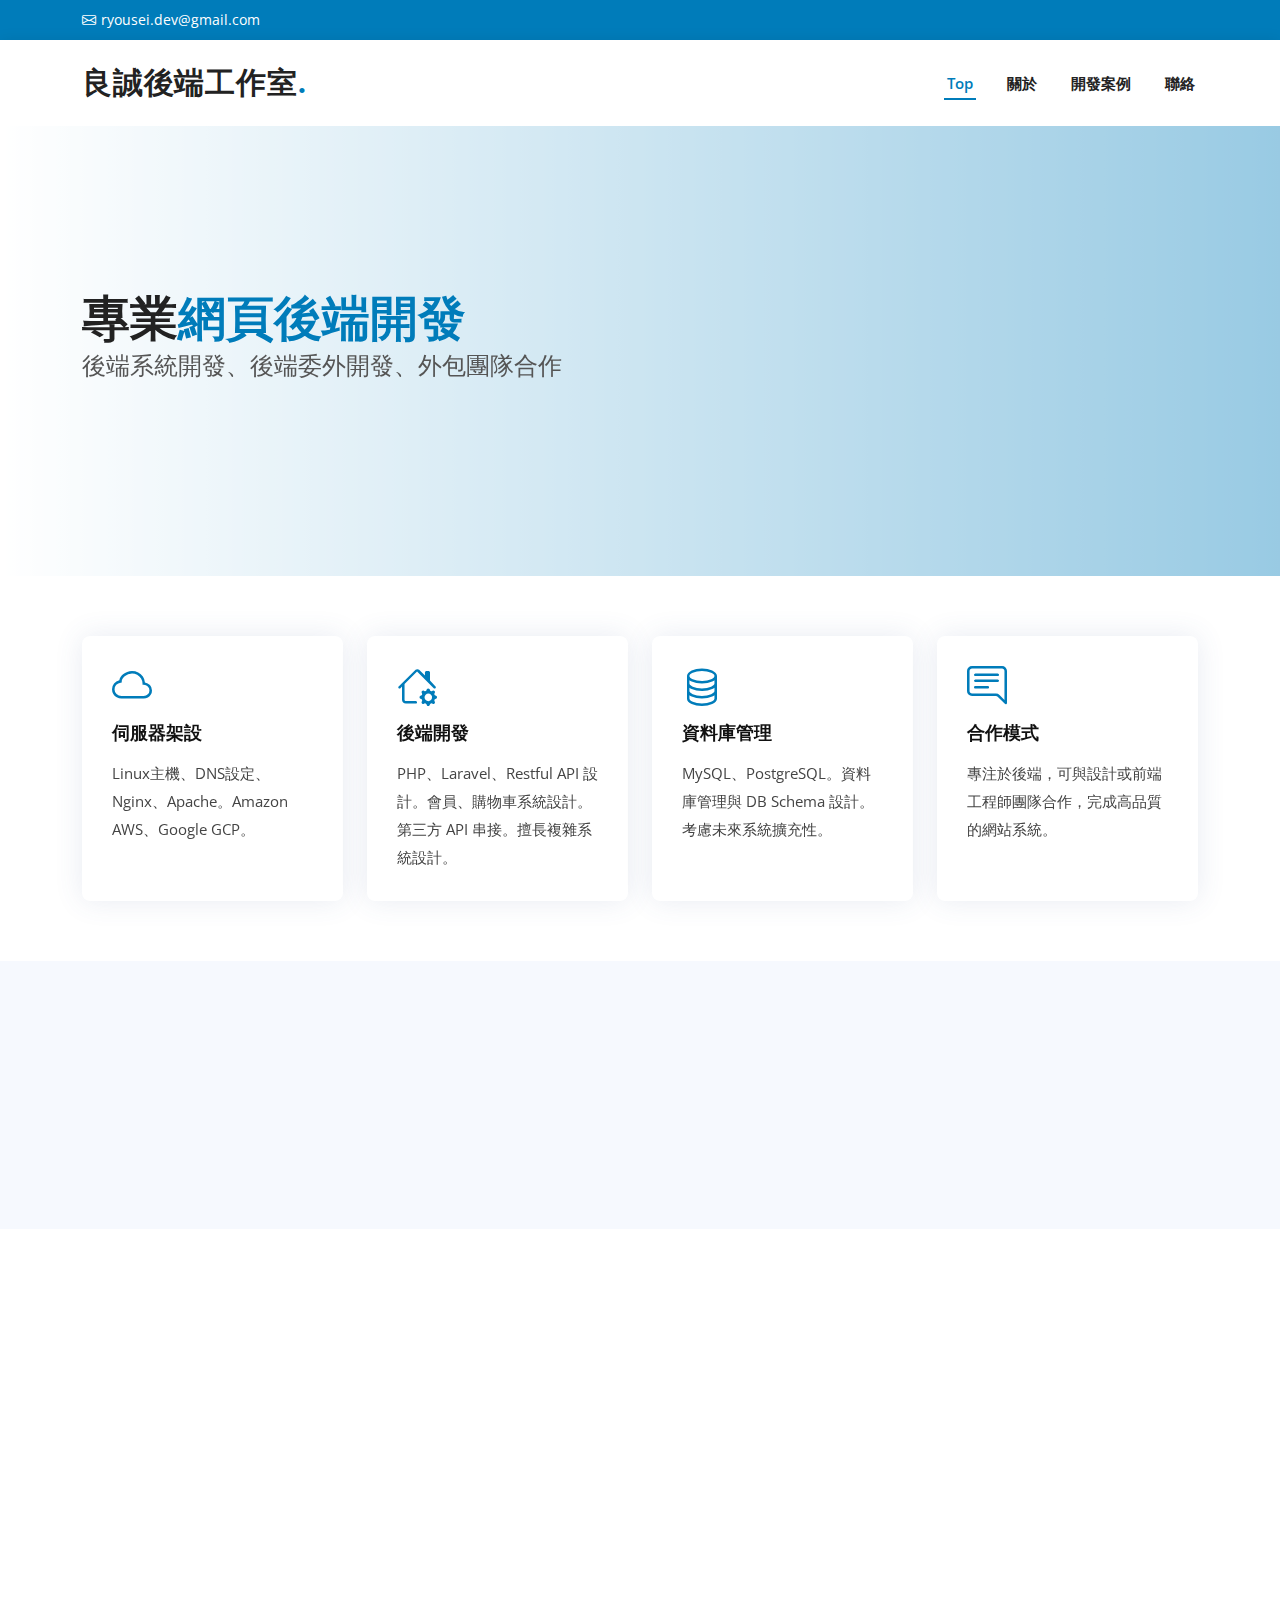
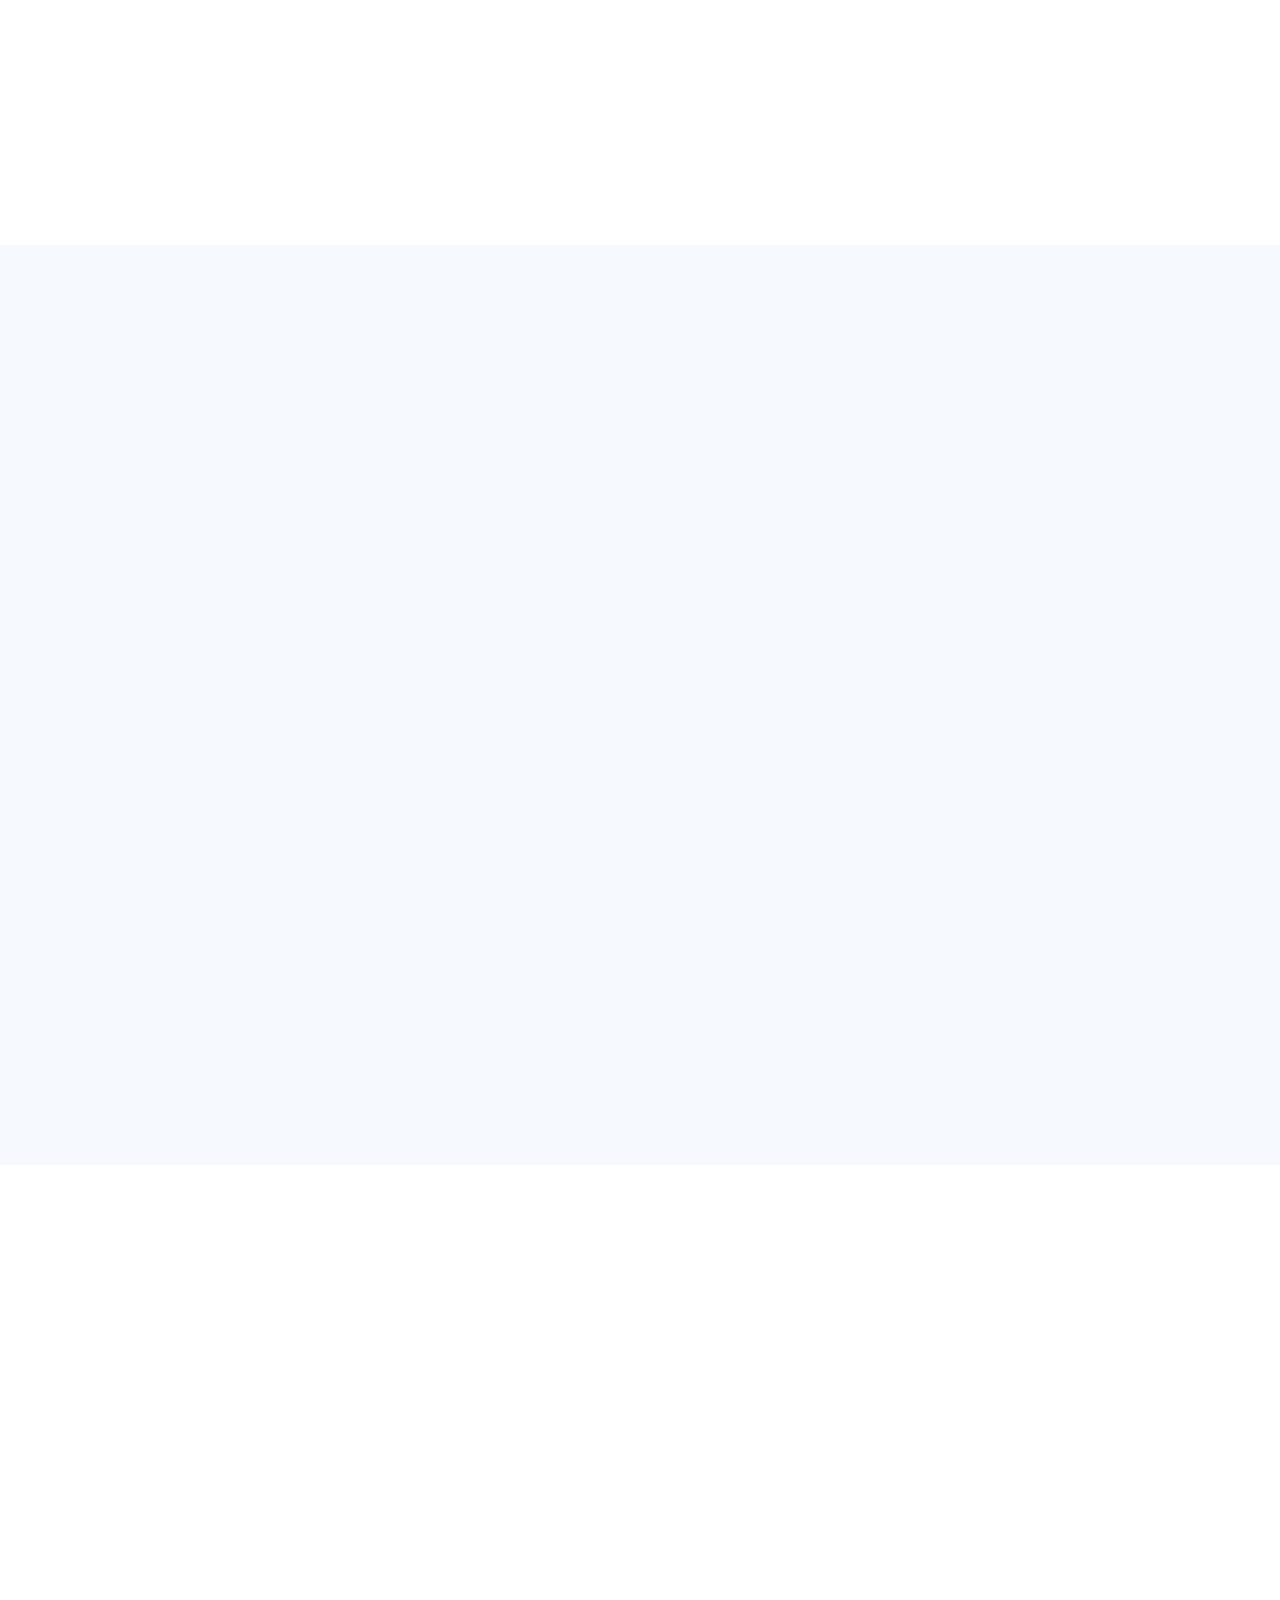
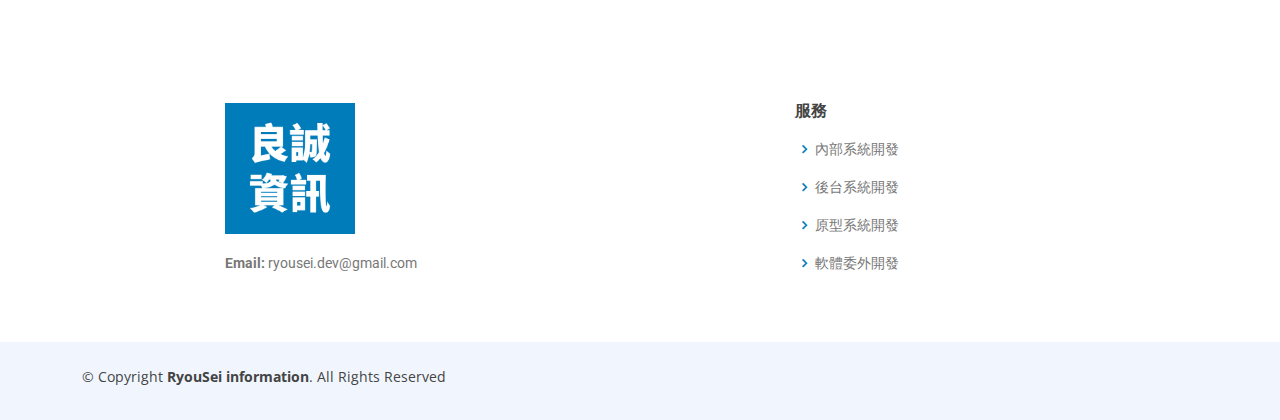
<file: index.html>
<!DOCTYPE html>
<html lang="en">

<head>
  <meta charset="utf-8">
  <meta content="width=device-width, initial-scale=1.0" name="viewport">
  <meta name="google-site-verification" content="X2OGqEoSq5njl19dX5wkRE7c6Ak-s9sNlv5cMPPm3ik" />

  <title>良誠後端工作室 - 後端系統開發、後端委外開發</title>
  <meta content="良誠後端工作室，專注於後端開發，後端委外開發。" name="description">
  <meta content="" name="keywords">

  <!-- Google tag (gtag.js) -->
  <script async src="https://www.googletagmanager.com/gtag/js?id=G-S58ENDCQFX"></script>
  <script>
    window.dataLayer = window.dataLayer || [];
    function gtag(){dataLayer.push(arguments);}
    gtag('js', new Date());

    gtag('config', 'G-S58ENDCQFX');
  </script>

  <!-- Favicons -->
  <link rel="icon" href="./public/favicon.ico">

  <!-- Google Fonts -->
  <link href="https://fonts.googleapis.com/css?family=Open+Sans:300,300i,400,400i,600,600i,700,700i|Roboto:300,300i,400,400i,500,500i,600,600i,700,700i|Poppins:300,300i,400,400i,500,500i,600,600i,700,700i" rel="stylesheet">

  <!-- Vendor CSS Files -->
  <link href="assets/vendor/aos/aos.css" rel="stylesheet">
  <link href="assets/vendor/bootstrap/css/bootstrap.min.css" rel="stylesheet">
  <link href="assets/vendor/bootstrap-icons/bootstrap-icons.css" rel="stylesheet">
  <link href="assets/vendor/boxicons/css/boxicons.min.css" rel="stylesheet">
  <link href="assets/vendor/glightbox/css/glightbox.min.css" rel="stylesheet">
  <link href="assets/vendor/swiper/swiper-bundle.min.css" rel="stylesheet">

  <!-- Template Main CSS File -->
  <link href="assets/css/style.css" rel="stylesheet">
</head>

<body>

  <!-- ======= Top Bar ======= -->
  <section id="topbar" class="d-flex align-items-center">
    <div class="container d-flex justify-content-center justify-content-md-between">
      <div class="contact-info d-flex align-items-center">
        <i class="bi bi-envelope d-flex align-items-center"><a href="mailto:contact@example.com">ryousei.dev@gmail.com</a></i>
      </div>
      <div class="social-links d-none d-md-flex align-items-center">
      </div>
    </div>
  </section>

  <!-- ======= Header ======= -->
  <header id="header" class="d-flex align-items-center">
    <div class="container d-flex align-items-center justify-content-between">

      <h1 class="logo"><a href="index.html">良誠後端工作室<span>.</span></a></h1>
      <!-- Uncomment below if you prefer to use an image logo -->
      <!-- <a href="index.html" class="logo"><img src="assets/img/logo.png" alt=""></a>-->

      <nav id="navbar" class="navbar">
        <ul>
          <li><a class="nav-link scrollto active" href="#top">Top</a></li>
          <li><a class="nav-link scrollto" href="#about">關於</a></li>
          <!-- <li><a class="nav-link scrollto" href="#services">Services</a></li> -->
          <li><a class="nav-link scrollto " href="#portfolio">開發案例</a></li>
          <!-- <li class="dropdown"><a href="#"><span>Drop Down</span> <i class="bi bi-chevron-down"></i></a>
            <ul>
              <li><a href="#">Drop Down 1</a></li>
              <li class="dropdown"><a href="#"><span>Deep Drop Down</span> <i class="bi bi-chevron-right"></i></a>
                <ul>
                  <li><a href="#">Deep Drop Down 1</a></li>
                  <li><a href="#">Deep Drop Down 2</a></li>
                  <li><a href="#">Deep Drop Down 3</a></li>
                  <li><a href="#">Deep Drop Down 4</a></li>
                  <li><a href="#">Deep Drop Down 5</a></li>
                </ul>
              </li>
              <li><a href="#">Drop Down 2</a></li>
              <li><a href="#">Drop Down 3</a></li>
              <li><a href="#">Drop Down 4</a></li>
            </ul>
          </li> -->
          <li><a class="nav-link scrollto" href="#contact">聯絡</a></li>
        </ul>
        <i class="bi bi-list mobile-nav-toggle"></i>
      </nav><!-- .navbar -->

    </div>
  </header><!-- End Header -->

  <!-- ======= top Section ======= -->
  <section id="top" class="d-flex align-items-center">
    <div class="container" data-aos="zoom-out" data-aos-delay="100">
      <h1>專業<span>網頁後端開發</span></h1>
      <h2>後端系統開發、後端委外開發、外包團隊合作</h2>
      <div class="d-flex">
      </div>
    </div>
  </section><!-- End top -->

  <main id="main">

    <!-- ======= Featured Services Section ======= -->
    <section id="featured-services" class="featured-services">
      <div class="container" data-aos="fade-up">

        <div class="row">
          <div class="col-md-6 col-lg-3 d-flex align-items-stretch mb-5 mb-lg-0">
            <div class="icon-box" data-aos="fade-up" data-aos-delay="100">
              <div class="icon"><i class="bi bi-cloud"></i></div>
              <h4 class="title"><a href="">伺服器架設</a></h4>
              <p class="description">Linux主機、DNS設定、Nginx、Apache。Amazon AWS、Google GCP。</p>
            </div>
          </div>

          <div class="col-md-6 col-lg-3 d-flex align-items-stretch mb-5 mb-lg-0">
            <div class="icon-box" data-aos="fade-up" data-aos-delay="200">
              <div class="icon"><i class="bi bi-house-gear"></i></div>
              <h4 class="title"><a href="">後端開發</a></h4>
              <p class="description">PHP、Laravel、Restful API 設計。會員、購物車系統設計。第三方 API 串接。擅長複雜系統設計。</p>
            </div>
          </div>

          <div class="col-md-6 col-lg-3 d-flex align-items-stretch mb-5 mb-lg-0">
            <div class="icon-box" data-aos="fade-up" data-aos-delay="300">
              <div class="icon"><i class="bi bi-database"></i></div>
              <h4 class="title"><a href="">資料庫管理</a></h4>
              <p class="description">MySQL、PostgreSQL。資料庫管理與 DB Schema 設計。考慮未來系統擴充性。</p>
            </div>
          </div>

          <div class="col-md-6 col-lg-3 d-flex align-items-stretch mb-5 mb-lg-0">
            <div class="icon-box" data-aos="fade-up" data-aos-delay="400">
              <div class="icon"><i class="bi bi-chat-right-text"></i></div>
              <h4 class="title"><a href="">合作模式</a></h4>
              <p class="description">專注於後端，可與設計或前端工程師團隊合作，完成高品質的網站系統。</p>
            </div>
          </div>

        </div>

      </div>
    </section><!-- End Featured Services Section -->

    <!-- ======= About Section ======= -->
    <section id="about" class="about section-bg">
      <div class="container" data-aos="fade-up">

        <div class="section-title">
          <h2>關於</h2>
          <p>6 年以上後端開發經驗，在旅遊、電商、教育、物流產業皆有系統開發經驗，尤其擅長 PHP，熟悉 Laravel，有全端開發經驗，可與設計師及前端工程師溝通。</p>
        </div>
      </div>
    </section><!-- End About Section -->

    <!-- ======= Skills Section ======= -->
    <!-- <section id="skills" class="skills">
      <div class="container" data-aos="fade-up">

        <div class="row skills-content">

          <div class="col-lg-6">

            <div class="progress">
              <span class="skill">HTML <i class="val">100%</i></span>
              <div class="progress-bar-wrap">
                <div class="progress-bar" role="progressbar" aria-valuenow="100" aria-valuemin="0" aria-valuemax="100"></div>
              </div>
            </div>

            <div class="progress">
              <span class="skill">CSS <i class="val">90%</i></span>
              <div class="progress-bar-wrap">
                <div class="progress-bar" role="progressbar" aria-valuenow="90" aria-valuemin="0" aria-valuemax="100"></div>
              </div>
            </div>

            <div class="progress">
              <span class="skill">JavaScript <i class="val">75%</i></span>
              <div class="progress-bar-wrap">
                <div class="progress-bar" role="progressbar" aria-valuenow="75" aria-valuemin="0" aria-valuemax="100"></div>
              </div>
            </div>

          </div>

          <div class="col-lg-6">

            <div class="progress">
              <span class="skill">PHP <i class="val">80%</i></span>
              <div class="progress-bar-wrap">
                <div class="progress-bar" role="progressbar" aria-valuenow="80" aria-valuemin="0" aria-valuemax="100"></div>
              </div>
            </div>

            <div class="progress">
              <span class="skill">WordPress/CMS <i class="val">90%</i></span>
              <div class="progress-bar-wrap">
                <div class="progress-bar" role="progressbar" aria-valuenow="90" aria-valuemin="0" aria-valuemax="100"></div>
              </div>
            </div>

            <div class="progress">
              <span class="skill">Photoshop <i class="val">55%</i></span>
              <div class="progress-bar-wrap">
                <div class="progress-bar" role="progressbar" aria-valuenow="55" aria-valuemin="0" aria-valuemax="100"></div>
              </div>
            </div>

          </div>

        </div>

      </div>
    </section> -->
    <!-- End Skills Section -->


    <!-- ======= Services Section ======= -->
    <!-- <section id="services" class="services">
      <div class="container" data-aos="fade-up">

        <div class="section-title">
          <h2>Services</h2>
          <h3>Check our <span>Services</span></h3>
          <p>Ut possimus qui ut temporibus culpa velit eveniet modi omnis est adipisci expedita at voluptas atque vitae autem.</p>
        </div>

        <div class="row">
          <div class="col-lg-4 col-md-6 d-flex align-items-stretch" data-aos="zoom-in" data-aos-delay="100">
            <div class="icon-box">
              <div class="icon"><i class="bx bxl-dribbble"></i></div>
              <h4><a href="">Lorem Ipsum</a></h4>
              <p>Voluptatum deleniti atque corrupti quos dolores et quas molestias excepturi</p>
            </div>
          </div>

          <div class="col-lg-4 col-md-6 d-flex align-items-stretch mt-4 mt-md-0" data-aos="zoom-in" data-aos-delay="200">
            <div class="icon-box">
              <div class="icon"><i class="bx bx-file"></i></div>
              <h4><a href="">Sed ut perspiciatis</a></h4>
              <p>Duis aute irure dolor in reprehenderit in voluptate velit esse cillum dolore</p>
            </div>
          </div>

          <div class="col-lg-4 col-md-6 d-flex align-items-stretch mt-4 mt-lg-0" data-aos="zoom-in" data-aos-delay="300">
            <div class="icon-box">
              <div class="icon"><i class="bx bx-tachometer"></i></div>
              <h4><a href="">Magni Dolores</a></h4>
              <p>Excepteur sint occaecat cupidatat non proident, sunt in culpa qui officia</p>
            </div>
          </div>

          <div class="col-lg-4 col-md-6 d-flex align-items-stretch mt-4" data-aos="zoom-in" data-aos-delay="100">
            <div class="icon-box">
              <div class="icon"><i class="bx bx-world"></i></div>
              <h4><a href="">Nemo Enim</a></h4>
              <p>At vero eos et accusamus et iusto odio dignissimos ducimus qui blanditiis</p>
            </div>
          </div>

          <div class="col-lg-4 col-md-6 d-flex align-items-stretch mt-4" data-aos="zoom-in" data-aos-delay="200">
            <div class="icon-box">
              <div class="icon"><i class="bx bx-slideshow"></i></div>
              <h4><a href="">Dele cardo</a></h4>
              <p>Quis consequatur saepe eligendi voluptatem consequatur dolor consequuntur</p>
            </div>
          </div>

          <div class="col-lg-4 col-md-6 d-flex align-items-stretch mt-4" data-aos="zoom-in" data-aos-delay="300">
            <div class="icon-box">
              <div class="icon"><i class="bx bx-arch"></i></div>
              <h4><a href="">Divera don</a></h4>
              <p>Modi nostrum vel laborum. Porro fugit error sit minus sapiente sit aspernatur</p>
            </div>
          </div>

        </div>

      </div>
    </section> -->
    <!-- End Services Section -->

    <!-- ======= Portfolio Section ======= -->
    <section id="portfolio" class="portfolio">
      <div class="container" data-aos="fade-up">

        <div class="section-title">
          <h2>開發案例</h2>
          <h3>理財資訊網站開發</h3>
          <p>綁定 Google 登入註冊的會員機制；理財資訊撈取，數據的整理與呈現；個人化的股票清單、股利試算；以及多樣的股票篩選。</p>
        </div>

        <!-- <div class="row" data-aos="fade-up" data-aos-delay="100">
          <div class="col-lg-12 d-flex justify-content-center">
            <ul id="portfolio-flters">
              <li data-filter="*" class="filter-active">理財資訊網站建置</li>
              <li data-filter=".filter-app">App</li>
              <li data-filter=".filter-card">Card</li>
              <li data-filter=".filter-web">Web</li>
            </ul>
          </div>
        </div> -->

        <div class="row portfolio-container" data-aos="fade-up" data-aos-delay="200">

          <div class="col-lg-4 col-md-6 portfolio-item filter-web">
            <img src="public/protfolio/ff-1.png" class="img-fluid" alt="">
            <div class="portfolio-info">
              <h4>理財資訊網站</h4>
              <p>首頁</p>
              <a href="public/protfolio/ff-1.png" data-gallery="portfolioGallery" class="portfolio-lightbox preview-link" title="理財資訊網站 - 首頁"><i class="bx bx-plus"></i></a>
              <a href="https://finefinance.info/stock-selection" class="details-link" title="More Details"><i class="bx bx-link"></i></a>
            </div>
          </div>

          <div class="col-lg-4 col-md-6 portfolio-item filter-web">
            <img src="public/protfolio/ff-3.png" class="img-fluid" alt="">
            <div class="portfolio-info">
              <h4>理財資訊網站</h4>
              <p>股票進階篩選功能</p>
              <a href="public/protfolio/ff-3.png" data-gallery="portfolioGallery" class="portfolio-lightbox preview-link" title="理財資訊網站 - 股票進階篩選功能"><i class="bx bx-plus"></i></a>
              <a href="https://finefinance.info/stock-screener" class="details-link" title="More Details"><i class="bx bx-link"></i></a>
            </div>
          </div>

          <div class="col-lg-4 col-md-6 portfolio-item filter-web">
            <img src="public/protfolio/ff-4.png" class="img-fluid" alt="">
            <div class="portfolio-info">
              <h4>理財資訊網站</h4>
              <p>個人歷年股利統計</p>
              <a href="public/protfolio/ff-4.png" data-gallery="portfolioGallery" class="portfolio-lightbox preview-link" title="理財資訊網站 - 個人歷年股利統計"><i class="bx bx-plus"></i></a>
              <a href="https://finefinance.info/stock-screener" class="details-link" title="More Details"><i class="bx bx-link"></i></a>
            </div>
          </div>


        </div>

      </div>
    </section><!-- End Portfolio Section -->

    <section id="devflow" class="devflow section-bg">
      <div class="container" data-aos="fade-up">

        <div class="section-title">
          <h2>開發流程</h2>
          <p>從需求發起、開發、到專案驗收，完善的流程，打造良好的成品。</p>
        </div>

        <div class="row">
          <div class="col-lg-4 col-md-6 d-flex align-items-stretch" data-aos="zoom-in" data-aos-delay="100">
            <div class="icon-box">
              <div class="icon"><i class="bi bi-chat-dots"></i></div>
              <h4><a href="">需求訪談</a></h4>
              <p>根據訪談，了解客戶的需求。不預設立場，以滿足客戶為最優先考量。</p>
            </div>
          </div>

          <div class="col-lg-4 col-md-6 d-flex align-items-stretch mt-4 mt-md-0" data-aos="zoom-in" data-aos-delay="200">
            <div class="icon-box">
              <div class="icon"><i class="bi bi-file-text"></i></div>
              <h4><a href="">分析與提案</a></h4>
              <p>根據需求進行分析，包含可行性評估與做法建議，並提出合理的報價。</p>
            </div>
          </div>

          <div class="col-lg-4 col-md-6 d-flex align-items-stretch mt-4 mt-lg-0" data-aos="zoom-in" data-aos-delay="300">
            <div class="icon-box">
              <div class="icon"><i class="bi bi-code-slash"></i></div>
              <h4><a href="">系統設計與開發</a></h4>
              <p>根據需求進行完善的系統設計，並根據系統設計進行縝密的開發。</p>
            </div>
          </div>

          <div class="col-lg-4 col-md-6 d-flex align-items-stretch mt-4" data-aos="zoom-in" data-aos-delay="100">
            <div class="icon-box">
              <div class="icon"><i class="bi bi-calendar4-week"></i></div>
              <h4><a href="">階段驗收</a></h4>
              <p>可將開發流程切分成多個階段，每個階段進行驗收，確保進度與品質無虞。</p>
            </div>
          </div>

          <div class="col-lg-4 col-md-6 d-flex align-items-stretch mt-4" data-aos="zoom-in" data-aos-delay="200">
            <div class="icon-box">
              <div class="icon"><i class="bi bi-check2-square"></i></div>
              <h4><a href="">最終驗收與結案</a></h4>
              <p>專案完成後由客戶進行最終驗收，修正無虞後，進行系統交付。</p>
            </div>
          </div>

          <div class="col-lg-4 col-md-6 d-flex align-items-stretch mt-4" data-aos="zoom-in" data-aos-delay="300">
            <div class="icon-box">
              <div class="icon"><i class="bi bi-tools"></i></div>
              <h4><a href="">維護</a></h4>
              <p>系統的維運以及異常修復，或是後續的功能擴充及系統升級。</p>
            </div>
          </div>

        </div>

      </div>
    </section>

    <!-- ======= Contact Section ======= -->
    <section id="contact" class="contact">
      <div class="container" data-aos="fade-up">

        <div class="section-title">
          <h2>聯絡</h2>
          <h3>聯絡良誠</h3>
          <p>任何開發需求，服務諮詢，請透過以下方式： </p>
        </div>

        <div class="row" data-aos="fade-up" data-aos-delay="100">
          <div class="col-lg-6">
            <div class="row info-box mb-4">
              <div class="col-lg-6">
                <div class="">
                  <i class="bx bx-message-rounded"></i>
                  <h3>LINE 官方帳號</h3>
                  <p>@572dodiq</p>
                </div>
              </div>
              <div class="col-lg-6">
                <div><img src="public/lineqr.png"  style="width:128px; height: 128px;"></div>
              </div>
            </div>
          </div>

          <div class="col-lg-6">
            <div class="info-box  mb-4">
              <i class="bx bx-envelope"></i>
              <h3>電子郵件</h3>
              <p>ryousei.dev@gmail.com</p>
            </div>
          </div>
        </div>
      </div>
    </section><!-- End Contact Section -->

  </main><!-- End #main -->

  <!-- ======= Footer ======= -->
  <footer id="footer">
<!-- 
    <div class="footer-newsletter">
      <div class="container">
        <div class="row justify-content-center">
          <div class="col-lg-6">
            <h4>Join Our Newsletter</h4>
            <p>Tamen quem nulla quae legam multos aute sint culpa legam noster magna</p>
            <form action="" method="post">
              <input type="email" name="email"><input type="submit" value="Subscribe">
            </form>
          </div>
        </div>
      </div>
    </div> -->

    <div class="footer-top">
      <div class="container">
        <div class="row justify-content-around">

          <div class="col-lg-3 col-md-6 footer-contact">
            <h3><img src="./public/Logo.png" style="width:50%"></h3>
            <p>
              <strong>Email:</strong> ryousei.dev@gmail.com<br>
            </p>
          </div>

          <!-- <div class="col-lg-3 col-md-6 footer-links">
            <h4>Useful Links</h4>
            <ul>
              <li><i class="bx bx-chevron-right"></i> <a href="#">Home</a></li>
              <li><i class="bx bx-chevron-right"></i> <a href="#">About us</a></li>
              <li><i class="bx bx-chevron-right"></i> <a href="#">Services</a></li>
              <li><i class="bx bx-chevron-right"></i> <a href="#">Terms of service</a></li>
              <li><i class="bx bx-chevron-right"></i> <a href="#">Privacy policy</a></li>
            </ul>
          </div> -->

          <div class="col-lg-3 col-md-6 footer-links">
            <h4>服務</h4>
            <ul>
              <li><i class="bx bx-chevron-right"></i> <a href="#">內部系統開發</a></li>
              <li><i class="bx bx-chevron-right"></i> <a href="#">後台系統開發</a></li>
              <li><i class="bx bx-chevron-right"></i> <a href="#">原型系統開發</a></li>
              <li><i class="bx bx-chevron-right"></i> <a href="#">軟體委外開發</a></li>
            </ul>
          </div>

          <!-- <div class="col-lg-3 col-md-6 footer-links">
            <h4>Our Social Networks</h4>
            <p>Cras fermentum odio eu feugiat lide par naso tierra videa magna derita valies</p>
            <div class="social-links mt-3">
              <a href="#" class="twitter"><i class="bx bxl-twitter"></i></a>
              <a href="#" class="facebook"><i class="bx bxl-facebook"></i></a>
              <a href="#" class="instagram"><i class="bx bxl-instagram"></i></a>
              <a href="#" class="google-plus"><i class="bx bxl-skype"></i></a>
              <a href="#" class="linkedin"><i class="bx bxl-linkedin"></i></a>
            </div>
          </div> -->

        </div>
      </div>
    </div>

    <div class="container py-4">
      <div class="copyright">
        &copy; Copyright <strong><span>RyouSei information</span></strong>. All Rights Reserved
      </div>
    </div>
  </footer><!-- End Footer -->

  <div id="preloader"></div>
  <a href="#" class="back-to-top d-flex align-items-center justify-content-center"><i class="bi bi-arrow-up-short"></i></a>

  <!-- Vendor JS Files -->
  <script src="assets/vendor/purecounter/purecounter_vanilla.js"></script>
  <script src="assets/vendor/aos/aos.js"></script>
  <script src="assets/vendor/bootstrap/js/bootstrap.bundle.min.js"></script>
  <script src="assets/vendor/glightbox/js/glightbox.min.js"></script>
  <script src="assets/vendor/isotope-layout/isotope.pkgd.min.js"></script>
  <script src="assets/vendor/swiper/swiper-bundle.min.js"></script>
  <script src="assets/vendor/waypoints/noframework.waypoints.js"></script>
  <script src="assets/vendor/php-email-form/validate.js"></script>

  <!-- Template Main JS File -->
  <script src="public/js/main.js"></script>

</body>

</html>
</file>
<file: assets/css/style.css>
/**
* Template Name: BizLand - v3.10.0
* Template URL: https://bootstrapmade.com/bizland-bootstrap-business-template/
* Author: BootstrapMade.com
* License: https://bootstrapmade.com/license/
*/

/*--------------------------------------------------------------
# General
--------------------------------------------------------------*/
body {
  font-family: "Open Sans", sans-serif;
  color: #444444;
}

a {
  color: #007cba;
  text-decoration: none;
}

a:hover {
  color: #3b8af2;
  text-decoration: none;
}

h1,
h2,
h3,
h4,
h5,
h6 {
  font-family: "Roboto", sans-serif;
}

/*--------------------------------------------------------------
# Preloader
--------------------------------------------------------------*/
#preloader {
  position: fixed;
  top: 0;
  left: 0;
  right: 0;
  bottom: 0;
  z-index: 9999;
  overflow: hidden;
  background: #fff;
}

#preloader:before {
  content: "";
  position: fixed;
  top: calc(50% - 30px);
  left: calc(50% - 30px);
  border: 6px solid #007cba;
  border-top-color: #e2eefd;
  border-radius: 50%;
  width: 60px;
  height: 60px;
  -webkit-animation: animate-preloader 1s linear infinite;
  animation: animate-preloader 1s linear infinite;
}

@-webkit-keyframes animate-preloader {
  0% {
    transform: rotate(0deg);
  }

  100% {
    transform: rotate(360deg);
  }
}

@keyframes animate-preloader {
  0% {
    transform: rotate(0deg);
  }

  100% {
    transform: rotate(360deg);
  }
}

/*--------------------------------------------------------------
# Back to top button
--------------------------------------------------------------*/
.back-to-top {
  position: fixed;
  visibility: hidden;
  opacity: 0;
  right: 15px;
  bottom: 15px;
  z-index: 996;
  background: #007cba;
  width: 40px;
  height: 40px;
  border-radius: 4px;
  transition: all 0.4s;
}

.back-to-top i {
  font-size: 28px;
  color: #fff;
  line-height: 0;
}

.back-to-top:hover {
  background: #3284f1;
  color: #fff;
}

.back-to-top.active {
  visibility: visible;
  opacity: 1;
}

/*--------------------------------------------------------------
# Disable aos animation delay on mobile devices
--------------------------------------------------------------*/
@media screen and (max-width: 768px) {
  [data-aos-delay] {
    transition-delay: 0 !important;
  }
}

/*--------------------------------------------------------------
# Top Bar
--------------------------------------------------------------*/
#topbar {
  background: #007cba;
  height: 40px;
  font-size: 14px;
  transition: all 0.5s;
  color: #fff;
  padding: 0;
}

#topbar .contact-info i {
  font-style: normal;
  color: #fff;
}

#topbar .contact-info i a,
#topbar .contact-info i span {
  padding-left: 5px;
  color: #fff;
}

#topbar .contact-info i a {
  line-height: 0;
  transition: 0.3s;
  transition: 0.3s;
}

#topbar .contact-info i a:hover {
  color: #fff;
  text-decoration: underline;
}

#topbar .social-links a {
  color: rgba(255, 255, 255, 0.7);
  line-height: 0;
  transition: 0.3s;
  margin-left: 20px;
}

#topbar .social-links a:hover {
  color: white;
}

/*--------------------------------------------------------------
# Header
--------------------------------------------------------------*/
#header {
  background: #fff;
  transition: all 0.5s;
  z-index: 997;
  height: 86px;
  box-shadow: 0px 2px 15px rgba(0, 0, 0, 0.1);
}

#header.fixed-top {
  height: 70px;
}

#header .logo {
  font-size: 30px;
  margin: 0;
  padding: 0;
  line-height: 1;
  font-weight: 600;
  letter-spacing: 0.8px;
  font-family: "Poppins", sans-serif;
}

#header .logo a {
  color: #222222;
}

#header .logo a span {
  color: #007cba;
}

#header .logo img {
  max-height: 40px;
}

.scrolled-offset {
  margin-top: 70px;
}

/*--------------------------------------------------------------
# Navigation Menu
--------------------------------------------------------------*/
/**
* Desktop Navigation 
*/
.navbar {
  padding: 0;
}

.navbar ul {
  margin: 0;
  padding: 0;
  display: flex;
  list-style: none;
  align-items: center;
}

.navbar li {
  position: relative;
}

.navbar>ul>li {
  white-space: nowrap;
  padding: 10px 0 10px 28px;
}

.navbar a,
.navbar a:focus {
  display: flex;
  align-items: center;
  justify-content: space-between;
  padding: 0 3px;
  font-size: 15px;
  font-weight: 600;
  color: #222222;
  white-space: nowrap;
  transition: 0.3s;
  position: relative;
}

.navbar a i,
.navbar a:focus i {
  font-size: 12px;
  line-height: 0;
  margin-left: 5px;
}

.navbar>ul>li>a:before {
  content: "";
  position: absolute;
  width: 100%;
  height: 2px;
  bottom: -6px;
  left: 0;
  background-color: #007cba;
  visibility: hidden;
  width: 0px;
  transition: all 0.3s ease-in-out 0s;
}

.navbar a:hover:before,
.navbar li:hover>a:before,
.navbar .active:before {
  visibility: visible;
  width: 100%;
}

.navbar a:hover,
.navbar .active,
.navbar .active:focus,
.navbar li:hover>a {
  color: #007cba;
}

.navbar .dropdown ul {
  display: block;
  position: absolute;
  left: 28px;
  top: calc(100% + 30px);
  margin: 0;
  padding: 10px 0;
  z-index: 99;
  opacity: 0;
  visibility: hidden;
  background: #fff;
  box-shadow: 0px 0px 30px rgba(127, 137, 161, 0.25);
  transition: 0.3s;
}

.navbar .dropdown ul li {
  min-width: 200px;
}

.navbar .dropdown ul a {
  padding: 10px 20px;
  font-weight: 400;
}

.navbar .dropdown ul a i {
  font-size: 12px;
}

.navbar .dropdown ul a:hover,
.navbar .dropdown ul .active:hover,
.navbar .dropdown ul li:hover>a {
  color: #007cba;
}

.navbar .dropdown:hover>ul {
  opacity: 1;
  top: 100%;
  visibility: visible;
}

.navbar .dropdown .dropdown ul {
  top: 0;
  left: calc(100% - 30px);
  visibility: hidden;
}

.navbar .dropdown .dropdown:hover>ul {
  opacity: 1;
  top: 0;
  left: 100%;
  visibility: visible;
}

@media (max-width: 1366px) {
  .navbar .dropdown .dropdown ul {
    left: -90%;
  }

  .navbar .dropdown .dropdown:hover>ul {
    left: -100%;
  }
}

/**
* Mobile Navigation 
*/
.mobile-nav-toggle {
  color: #222222;
  font-size: 28px;
  cursor: pointer;
  display: none;
  line-height: 0;
  transition: 0.5s;
}

.mobile-nav-toggle.bi-x {
  color: #fff;
}

@media (max-width: 991px) {
  .mobile-nav-toggle {
    display: block;
  }

  .navbar ul {
    display: none;
  }
}

.navbar-mobile {
  position: fixed;
  overflow: hidden;
  top: 0;
  right: 0;
  left: 0;
  bottom: 0;
  background: rgba(9, 9, 9, 0.9);
  transition: 0.3s;
  z-index: 999;
}

.navbar-mobile .mobile-nav-toggle {
  position: absolute;
  top: 15px;
  right: 15px;
}

.navbar-mobile ul {
  display: block;
  position: absolute;
  top: 55px;
  right: 15px;
  bottom: 15px;
  left: 15px;
  padding: 10px 0;
  background-color: #fff;
  overflow-y: auto;
  transition: 0.3s;
}

.navbar-mobile a,
.navbar-mobile a:focus {
  padding: 10px 20px;
  font-size: 15px;
  color: #222222;
}

.navbar-mobile>ul>li {
  padding: 0;
}

.navbar-mobile a:hover:before,
.navbar-mobile li:hover>a:before,
.navbar-mobile .active:before {
  visibility: hidden;
}

.navbar-mobile a:hover,
.navbar-mobile .active,
.navbar-mobile li:hover>a {
  color: #007cba;
}

.navbar-mobile .getstarted,
.navbar-mobile .getstarted:focus {
  margin: 15px;
}

.navbar-mobile .dropdown ul {
  position: static;
  display: none;
  margin: 10px 20px;
  padding: 10px 0;
  z-index: 99;
  opacity: 1;
  visibility: visible;
  background: #fff;
  box-shadow: 0px 0px 30px rgba(127, 137, 161, 0.25);
}

.navbar-mobile .dropdown ul li {
  min-width: 200px;
}

.navbar-mobile .dropdown ul a {
  padding: 10px 20px;
}

.navbar-mobile .dropdown ul a i {
  font-size: 12px;
}

.navbar-mobile .dropdown ul a:hover,
.navbar-mobile .dropdown ul .active:hover,
.navbar-mobile .dropdown ul li:hover>a {
  color: #007cba;
}

.navbar-mobile .dropdown>.dropdown-active {
  display: block;
}

/*--------------------------------------------------------------
# Hero Section
--------------------------------------------------------------*/
#top {
  width: 100%;
  height: 50vh;
  background: rgb(255,255,255);
background: linear-gradient(90deg, rgba(255,255,255,1) 0%, rgba(0,124,186,1) 100%);
  background-size: cover;
  position: relative;
}

#top:before {
  content: "";
  background: rgba(255, 255, 255, 0.6);
  position: absolute;
  bottom: 0;
  top: 0;
  left: 0;
  right: 0;
}

#top .container {
  position: relative;
}

#top h1 {
  margin: 0;
  font-size: 48px;
  font-weight: 700;
  line-height: 56px;
  color: #222222;
  font-family: "Poppins", sans-serif;
}

#top h1 span {
  color: #007cba;
}

#top h2 {
  color: #555555;
  margin: 5px 0 30px 0;
  font-size: 24px;
  font-weight: 400;
}

#top .btn-get-started {
  font-family: "Roboto", sans-serif;
  text-transform: uppercase;
  font-weight: 500;
  font-size: 14px;
  letter-spacing: 1px;
  display: inline-block;
  padding: 10px 28px;
  border-radius: 4px;
  transition: 0.5s;
  color: #fff;
  background: #007cba;
}

#top .btn-get-started:hover {
  background: #247cf0;
}

#top .btn-watch-video {
  font-size: 16px;
  transition: 0.5s;
  margin-left: 25px;
  color: #222222;
  font-weight: 600;
  display: flex;
  align-items: center;
}

#top .btn-watch-video i {
  color: #007cba;
  font-size: 32px;
  transition: 0.3s;
  line-height: 0;
  margin-right: 8px;
}

#top .btn-watch-video:hover {
  color: #007cba;
}

#top .btn-watch-video:hover i {
  color: #3b8af2;
}

@media (min-width: 1024px) {
  #top {
    background-attachment: fixed;
  }
}

@media (max-width: 768px) {
  #top {
    height: 50vh;
  }

  #top h1 {
    font-size: 28px;
    line-height: 36px;
  }

  #top h2 {
    font-size: 18px;
    line-height: 24px;
    margin-bottom: 30px;
  }

  #top .btn-get-started,
  #top .btn-watch-video {
    font-size: 13px;
  }
}

@media (max-height: 500px) {
  #top {
    height: 120vh;
  }
}

/*--------------------------------------------------------------
# Sections General
--------------------------------------------------------------*/
section {
  padding: 60px 0;
  overflow: hidden;
}

.section-bg {
  background-color: #f6f9fe;
}

.section-title {
  text-align: center;
  padding-bottom: 30px;
}

.section-title h2 {
  font-size: 13px;
  letter-spacing: 1px;
  font-weight: 700;
  padding: 8px 20px;
  margin: 0;
  background: #e7f1fd;
  color: #007cba;
  display: inline-block;
  text-transform: uppercase;
  border-radius: 50px;
}

.section-title h3 {
  margin: 15px 0 0 0;
  font-size: 32px;
  font-weight: 700;
}

.section-title h3 span {
  color: #007cba;
}

.section-title p {
  margin: 15px auto 0 auto;
  font-weight: 600;
}

@media (min-width: 1024px) {
  .section-title p {
    width: 50%;
  }
}

/*--------------------------------------------------------------
# Breadcrumbs
--------------------------------------------------------------*/
.breadcrumbs {
  padding: 20px 0;
  background-color: #f1f6fe;
  min-height: 40px;
}

.breadcrumbs h2 {
  font-size: 24px;
  font-weight: 300;
  margin: 0;
}

@media (max-width: 992px) {
  .breadcrumbs h2 {
    margin: 0 0 10px 0;
  }
}

.breadcrumbs ol {
  display: flex;
  flex-wrap: wrap;
  list-style: none;
  padding: 0;
  margin: 0;
  font-size: 14px;
}

.breadcrumbs ol li+li {
  padding-left: 10px;
}

.breadcrumbs ol li+li::before {
  display: inline-block;
  padding-right: 10px;
  color: #6c757d;
  content: "/";
}

@media (max-width: 768px) {
  .breadcrumbs .d-flex {
    display: block !important;
  }

  .breadcrumbs ol {
    display: block;
  }

  .breadcrumbs ol li {
    display: inline-block;
  }
}

/*--------------------------------------------------------------
# Featured Services
--------------------------------------------------------------*/
.featured-services .icon-box {
  padding: 30px;
  position: relative;
  overflow: hidden;
  background: #fff;
  box-shadow: 0 0 29px 0 rgba(68, 88, 144, 0.12);
  transition: all 0.3s ease-in-out;
  border-radius: 8px;
  z-index: 1;
}

.featured-services .icon-box::before {
  content: "";
  position: absolute;
  background: #cbe0fb;
  right: 0;
  left: 0;
  bottom: 0;
  top: 100%;
  transition: all 0.3s;
  z-index: -1;
}

.featured-services .icon-box:hover::before {
  background: #007cba;
  top: 0;
  border-radius: 0px;
}

.featured-services .icon {
  margin-bottom: 15px;
}

.featured-services .icon i {
  font-size: 40px;
  line-height: 1;
  color: #007cba;
  transition: all 0.3s ease-in-out;
}

.featured-services .title {
  font-weight: 700;
  margin-bottom: 15px;
  font-size: 18px;
}

.featured-services .title a {
  color: #111;
}

.featured-services .description {
  font-size: 15px;
  line-height: 28px;
  margin-bottom: 0;
}

.featured-services .icon-box:hover .title a,
.featured-services .icon-box:hover .description {
  color: #fff;
}

.featured-services .icon-box:hover .icon i {
  color: #fff;
}

/*--------------------------------------------------------------
# About
--------------------------------------------------------------*/
.about .content h3 {
  font-weight: 600;
  font-size: 26px;
}

.about .content ul {
  list-style: none;
  padding: 0;
}

.about .content ul li {
  display: flex;
  align-items: flex-start;
  margin-bottom: 35px;
}

.about .content ul li:first-child {
  margin-top: 35px;
}

.about .content ul i {
  background: #fff;
  box-shadow: 0px 6px 15px rgba(16, 110, 234, 0.12);
  font-size: 24px;
  padding: 20px;
  margin-right: 15px;
  color: #007cba;
  border-radius: 50px;
}

.about .content ul h5 {
  font-size: 18px;
  color: #555555;
}

.about .content ul p {
  font-size: 15px;
}

.about .content p:last-child {
  margin-bottom: 0;
}

/*--------------------------------------------------------------
# Skills
--------------------------------------------------------------*/
.skills .progress {
  height: 60px;
  display: block;
  background: none;
  border-radius: 0;
}

.skills .progress .skill {
  padding: 0;
  margin: 0 0 6px 0;
  text-transform: uppercase;
  display: block;
  font-weight: 600;
  font-family: "Poppins", sans-serif;
  color: #222222;
}

.skills .progress .skill .val {
  float: right;
  font-style: normal;
}

.skills .progress-bar-wrap {
  background: #e2eefd;
  height: 10px;
}

.skills .progress-bar {
  width: 1px;
  height: 10px;
  transition: 0.9s;
  background-color: #007cba;
}

/*--------------------------------------------------------------
# Counts
--------------------------------------------------------------*/
.counts {
  padding: 70px 0 60px;
}

.counts .count-box {
  padding: 30px 30px 25px 30px;
  width: 100%;
  position: relative;
  text-align: center;
  background: #f1f6fe;
}

.counts .count-box i {
  position: absolute;
  top: -28px;
  left: 50%;
  transform: translateX(-50%);
  font-size: 24px;
  background: #007cba;
  color: #fff;
  width: 56px;
  height: 56px;
  line-height: 0;
  border-radius: 50px;
  border: 5px solid #fff;
  display: inline-flex;
  align-items: center;
  justify-content: center;
}

.counts .count-box span {
  font-size: 36px;
  display: block;
  font-weight: 600;
  color: #062b5b;
}

.counts .count-box p {
  padding: 0;
  margin: 0;
  font-family: "Roboto", sans-serif;
  font-size: 14px;
}

/*--------------------------------------------------------------
# Clients
--------------------------------------------------------------*/
.clients {
  padding: 15px 0;
  text-align: center;
}

.clients img {
  max-width: 45%;
  transition: all 0.4s ease-in-out;
  display: inline-block;
  padding: 15px 0;
}

.clients img:hover {
  transform: scale(1.15);
}

@media (max-width: 768px) {
  .clients img {
    max-width: 40%;
  }
}

/*--------------------------------------------------------------
# Services
--------------------------------------------------------------*/
.services .icon-box {
  text-align: center;
  border: 1px solid #e2eefd;
  padding: 80px 20px;
  transition: all ease-in-out 0.3s;
  background: #fff;
}

.services .icon-box .icon {
  margin: 0 auto;
  width: 64px;
  height: 64px;
  background: #f1f6fe;
  border-radius: 4px;
  border: 1px solid #deebfd;
  display: flex;
  align-items: center;
  justify-content: center;
  margin-bottom: 20px;
  transition: ease-in-out 0.3s;
}

.services .icon-box .icon i {
  color: #3b8af2;
  font-size: 28px;
  transition: ease-in-out 0.3s;
}

.services .icon-box h4 {
  font-weight: 700;
  margin-bottom: 15px;
  font-size: 24px;
}

.services .icon-box h4 a {
  color: #222222;
  transition: ease-in-out 0.3s;
}

.services .icon-box p {
  line-height: 24px;
  font-size: 14px;
  margin-bottom: 0;
}

.services .icon-box:hover {
  border-color: #fff;
  box-shadow: 0px 0 25px 0 rgba(16, 110, 234, 0.1);
}

.services .icon-box:hover h4 a,
.services .icon-box:hover .icon i {
  color: #007cba;
}

.services .icon-box:hover .icon {
  border-color: #007cba;
}

/*--------------------------------------------------------------
# Dev Flow
--------------------------------------------------------------*/
.devflow .icon-box {
  text-align: center;
  border: 1px solid #e2eefd;
  padding: 80px 20px;
  transition: all ease-in-out 0.3s;
  background: #fff;
}

.devflow .icon-box .icon {
  margin: 0 auto;
  width: 64px;
  height: 64px;
  background: #f1f6fe;
  border-radius: 4px;
  border: 1px solid #deebfd;
  display: flex;
  align-items: center;
  justify-content: center;
  margin-bottom: 20px;
  transition: ease-in-out 0.3s;
}

.devflow .icon-box .icon i {
  color: #3b8af2;
  font-size: 28px;
  transition: ease-in-out 0.3s;
}

.devflow .icon-box h4 {
  font-weight: 700;
  margin-bottom: 15px;
  font-size: 24px;
}

.devflow .icon-box h4 a {
  color: #222222;
  transition: ease-in-out 0.3s;
}

.devflow .icon-box p {
  line-height: 24px;
  font-size: 14px;
  margin-bottom: 0;
}

.devflow .icon-box:hover {
  border-color: #fff;
  box-shadow: 0px 0 25px 0 rgba(16, 110, 234, 0.1);
}

.devflow .icon-box:hover h4 a,
.devflow .icon-box:hover .icon i {
  color: #007cba;
}

.devflow .icon-box:hover .icon {
  border-color: #007cba;
}

/*--------------------------------------------------------------
# Testimonials
--------------------------------------------------------------*/
.testimonials {
  padding: 80px 0;
  background: url("../img/testimonials-bg.jpg") no-repeat;
  background-position: center center;
  background-size: cover;
  position: relative;
}

.testimonials::before {
  content: "";
  position: absolute;
  left: 0;
  right: 0;
  top: 0;
  bottom: 0;
  background: rgba(0, 0, 0, 0.7);
}

.testimonials .section-header {
  margin-bottom: 40px;
}

.testimonials .testimonials-carousel,
.testimonials .testimonials-slider {
  overflow: hidden;
}

.testimonials .testimonial-item {
  text-align: center;
  color: #fff;
}

.testimonials .testimonial-item .testimonial-img {
  width: 100px;
  border-radius: 50%;
  border: 6px solid rgba(255, 255, 255, 0.15);
  margin: 0 auto;
}

.testimonials .testimonial-item h3 {
  font-size: 20px;
  font-weight: bold;
  margin: 10px 0 5px 0;
  color: #fff;
}

.testimonials .testimonial-item h4 {
  font-size: 14px;
  color: #ddd;
  margin: 0 0 15px 0;
}

.testimonials .testimonial-item .quote-icon-left,
.testimonials .testimonial-item .quote-icon-right {
  color: rgba(255, 255, 255, 0.4);
  font-size: 26px;
}

.testimonials .testimonial-item .quote-icon-left {
  display: inline-block;
  left: -5px;
  position: relative;
}

.testimonials .testimonial-item .quote-icon-right {
  display: inline-block;
  right: -5px;
  position: relative;
  top: 10px;
}

.testimonials .testimonial-item p {
  font-style: italic;
  margin: 0 auto 15px auto;
  color: #eee;
}

.testimonials .swiper-pagination {
  margin-top: 20px;
  position: relative;
}

.testimonials .swiper-pagination .swiper-pagination-bullet {
  width: 12px;
  height: 12px;
  background-color: rgba(255, 255, 255, 0.5);
  opacity: 1;
}

.testimonials .swiper-pagination .swiper-pagination-bullet-active {
  background-color: #007cba;
}

@media (min-width: 992px) {
  .testimonials .testimonial-item p {
    width: 80%;
  }
}

/*--------------------------------------------------------------
# Portfolio
--------------------------------------------------------------*/
.portfolio #portfolio-flters {
  padding: 0;
  margin: 0 auto 15px auto;
  list-style: none;
  text-align: center;
  border-radius: 50px;
  padding: 2px 15px;
}

.portfolio #portfolio-flters li {
  cursor: pointer;
  display: inline-block;
  padding: 10px 15px 8px 15px;
  font-size: 16px;
  font-weight: 600;
  line-height: 1;
  text-transform: uppercase;
  color: #444444;
  margin-bottom: 5px;
  transition: all 0.3s ease-in-out;
}

.portfolio #portfolio-flters li:hover,
.portfolio #portfolio-flters li.filter-active {
  color: #007cba;
}

.portfolio #portfolio-flters li:last-child {
  margin-right: 0;
}

.portfolio .portfolio-item {
  margin-bottom: 30px;
}

.portfolio .portfolio-item .img-fluid {
  padding: 5px;
  box-shadow: rgba(50, 50, 93, 0.25) 0px 13px 27px -5px, rgba(0, 0, 0, 0.3) 0px 8px 16px -8px;
}


.portfolio .portfolio-item .portfolio-info {
  opacity: 0;
  position: absolute;
  left: 30px;
  right: 30px;
  bottom: 0;
  z-index: 3;
  transition: all ease-in-out 0.3s;
  background: rgba(255, 255, 255, 0.9);
  padding: 15px;
}

.portfolio .portfolio-item .portfolio-info h4 {
  font-size: 18px;
  color: #fff;
  font-weight: 600;
  color: #222222;
}

.portfolio .portfolio-item .portfolio-info p {
  color: #555555;
  font-size: 14px;
  margin-bottom: 0;
}

.portfolio .portfolio-item .portfolio-info .preview-link,
.portfolio .portfolio-item .portfolio-info .details-link {
  position: absolute;
  right: 40px;
  font-size: 24px;
  top: calc(50% - 18px);
  color: #3c3c3c;
}

.portfolio .portfolio-item .portfolio-info .preview-link:hover,
.portfolio .portfolio-item .portfolio-info .details-link:hover {
  color: #007cba;
}

.portfolio .portfolio-item .portfolio-info .details-link {
  right: 10px;
}

.portfolio .portfolio-item .portfolio-links {
  opacity: 0;
  left: 0;
  right: 0;
  text-align: center;
  z-index: 3;
  position: absolute;
  transition: all ease-in-out 0.3s;
}

.portfolio .portfolio-item .portfolio-links a {
  color: #fff;
  margin: 0 2px;
  font-size: 28px;
  display: inline-block;
  transition: 0.3s;
}

.portfolio .portfolio-item .portfolio-links a:hover {
  color: #6ba7f5;
}

.portfolio .portfolio-item:hover .portfolio-info {
  opacity: 1;
  bottom: 20px;
}

/*--------------------------------------------------------------
# Portfolio Details
--------------------------------------------------------------*/
.portfolio-details {
  padding-top: 40px;
}

.portfolio-details .portfolio-details-slider img {
  width: 100%;
}

.portfolio-details .portfolio-details-slider .swiper-pagination {
  margin-top: 20px;
  position: relative;
}

.portfolio-details .portfolio-details-slider .swiper-pagination .swiper-pagination-bullet {
  width: 12px;
  height: 12px;
  background-color: #fff;
  opacity: 1;
  border: 1px solid #007cba;
}

.portfolio-details .portfolio-details-slider .swiper-pagination .swiper-pagination-bullet-active {
  background-color: #007cba;
}

.portfolio-details .portfolio-info {
  padding: 30px;
  box-shadow: 0px 0 30px rgba(34, 34, 34, 0.08);
}

.portfolio-details .portfolio-info h3 {
  font-size: 22px;
  font-weight: 700;
  margin-bottom: 20px;
  padding-bottom: 20px;
  border-bottom: 1px solid #eee;
}

.portfolio-details .portfolio-info ul {
  list-style: none;
  padding: 0;
  font-size: 15px;
}

.portfolio-details .portfolio-info ul li+li {
  margin-top: 10px;
}

.portfolio-details .portfolio-description {
  padding-top: 30px;
}

.portfolio-details .portfolio-description h2 {
  font-size: 26px;
  font-weight: 700;
  margin-bottom: 20px;
}

.portfolio-details .portfolio-description p {
  padding: 0;
}

/*--------------------------------------------------------------
# Team
--------------------------------------------------------------*/
.team {
  padding: 60px 0;
}

.team .member {
  margin-bottom: 20px;
  overflow: hidden;
  border-radius: 4px;
  background: #fff;
  box-shadow: 0px 2px 15px rgba(16, 110, 234, 0.15);
}

.team .member .member-img {
  position: relative;
  overflow: hidden;
}

.team .member .social {
  position: absolute;
  left: 0;
  bottom: 30px;
  right: 0;
  opacity: 0;
  transition: ease-in-out 0.3s;
  text-align: center;
}

.team .member .social a {
  transition: color 0.3s;
  color: #222222;
  margin: 0 3px;
  padding-top: 7px;
  border-radius: 4px;
  width: 36px;
  height: 36px;
  background: rgba(16, 110, 234, 0.8);
  display: inline-block;
  transition: ease-in-out 0.3s;
  color: #fff;
}

.team .member .social a:hover {
  background: #3b8af2;
}

.team .member .social i {
  font-size: 18px;
}

.team .member .member-info {
  padding: 25px 15px;
}

.team .member .member-info h4 {
  font-weight: 700;
  margin-bottom: 5px;
  font-size: 18px;
  color: #222222;
}

.team .member .member-info span {
  display: block;
  font-size: 13px;
  font-weight: 400;
  color: #aaaaaa;
}

.team .member .member-info p {
  font-style: italic;
  font-size: 14px;
  line-height: 26px;
  color: #777777;
}

.team .member:hover .social {
  opacity: 1;
  bottom: 15px;
}

/*--------------------------------------------------------------
# Pricing
--------------------------------------------------------------*/
.pricing .box {
  padding: 20px;
  background: #fff;
  text-align: center;
  box-shadow: 0px 0px 4px rgba(0, 0, 0, 0.12);
  border-radius: 5px;
  position: relative;
  overflow: hidden;
}

.pricing .box h3 {
  font-weight: 400;
  margin: -20px -20px 20px -20px;
  padding: 20px 15px;
  font-size: 16px;
  font-weight: 600;
  color: #777777;
  background: #f8f8f8;
}

.pricing .box h4 {
  font-size: 36px;
  color: #007cba;
  font-weight: 600;
  font-family: "Poppins", sans-serif;
  margin-bottom: 20px;
}

.pricing .box h4 sup {
  font-size: 20px;
  top: -15px;
  left: -3px;
}

.pricing .box h4 span {
  color: #bababa;
  font-size: 16px;
  font-weight: 300;
}

.pricing .box ul {
  padding: 0;
  list-style: none;
  color: #444444;
  text-align: center;
  line-height: 20px;
  font-size: 14px;
}

.pricing .box ul li {
  padding-bottom: 16px;
}

.pricing .box ul i {
  color: #007cba;
  font-size: 18px;
  padding-right: 4px;
}

.pricing .box ul .na {
  color: #ccc;
  text-decoration: line-through;
}

.pricing .btn-wrap {
  margin: 20px -20px -20px -20px;
  padding: 20px 15px;
  background: #f8f8f8;
  text-align: center;
}

.pricing .btn-buy {
  background: #007cba;
  display: inline-block;
  padding: 8px 35px 10px 35px;
  border-radius: 4px;
  color: #fff;
  transition: none;
  font-size: 14px;
  font-weight: 400;
  font-family: "Roboto", sans-serif;
  font-weight: 600;
  transition: 0.3s;
}

.pricing .btn-buy:hover {
  background: #3b8af2;
}

.pricing .featured h3 {
  color: #fff;
  background: #007cba;
}

.pricing .advanced {
  width: 200px;
  position: absolute;
  top: 18px;
  right: -68px;
  transform: rotate(45deg);
  z-index: 1;
  font-size: 14px;
  padding: 1px 0 3px 0;
  background: #007cba;
  color: #fff;
}

/*--------------------------------------------------------------
# Frequently Asked Questions
--------------------------------------------------------------*/
.faq {
  padding: 60px 0;
}

.faq .faq-list {
  padding: 0;
  list-style: none;
}

.faq .faq-list li {
  border-bottom: 1px solid #d4e5fc;
  margin-bottom: 20px;
  padding-bottom: 20px;
}

.faq .faq-list .question {
  display: block;
  position: relative;
  font-family: #007cba;
  font-size: 18px;
  line-height: 24px;
  font-weight: 400;
  padding-left: 25px;
  cursor: pointer;
  color: #0d58ba;
  transition: 0.3s;
}

.faq .faq-list i {
  font-size: 16px;
  position: absolute;
  left: 0;
  top: -2px;
}

.faq .faq-list p {
  margin-bottom: 0;
  padding: 10px 0 0 25px;
}

.faq .faq-list .icon-show {
  display: none;
}

.faq .faq-list .collapsed {
  color: black;
}

.faq .faq-list .collapsed:hover {
  color: #007cba;
}

.faq .faq-list .collapsed .icon-show {
  display: inline-block;
  transition: 0.6s;
}

.faq .faq-list .collapsed .icon-close {
  display: none;
  transition: 0.6s;
}

/*--------------------------------------------------------------
# Contact
--------------------------------------------------------------*/
.contact .info-box {
  color: #444444;
  text-align: center;
  box-shadow: 0 0 30px rgba(214, 215, 216, 0.3);
  padding: 20px 0 30px 0;
}

.contact .info-box i {
  font-size: 32px;
  color: #007cba;
  border-radius: 50%;
  padding: 8px;
  border: 2px dotted #b3d1fa;
}

.contact .info-box h3 {
  font-size: 20px;
  color: #777777;
  font-weight: 700;
  margin: 10px 0;
}

.contact .info-box p {
  padding: 0;
  line-height: 24px;
  font-size: 14px;
  margin-bottom: 0;
}

.contact .php-email-form {
  box-shadow: 0 0 30px rgba(214, 215, 216, 0.4);
  padding: 30px;
}

.contact .php-email-form .error-message {
  display: none;
  color: #fff;
  background: #ed3c0d;
  text-align: left;
  padding: 15px;
  font-weight: 600;
}

.contact .php-email-form .error-message br+br {
  margin-top: 25px;
}

.contact .php-email-form .sent-message {
  display: none;
  color: #fff;
  background: #18d26e;
  text-align: center;
  padding: 15px;
  font-weight: 600;
}

.contact .php-email-form .loading {
  display: none;
  background: #fff;
  text-align: center;
  padding: 15px;
}

.contact .php-email-form .loading:before {
  content: "";
  display: inline-block;
  border-radius: 50%;
  width: 24px;
  height: 24px;
  margin: 0 10px -6px 0;
  border: 3px solid #18d26e;
  border-top-color: #eee;
  -webkit-animation: animate-loading 1s linear infinite;
  animation: animate-loading 1s linear infinite;
}

.contact .php-email-form .form-group {
  margin-bottom: 20px;
}

.contact .php-email-form input,
.contact .php-email-form textarea {
  border-radius: 0;
  box-shadow: none;
  font-size: 14px;
}

.contact .php-email-form input:focus,
.contact .php-email-form textarea:focus {
  border-color: #007cba;
}

.contact .php-email-form input {
  padding: 10px 15px;
}

.contact .php-email-form textarea {
  padding: 12px 15px;
}

.contact .php-email-form button[type=submit] {
  background: #007cba;
  border: 0;
  padding: 10px 30px;
  color: #fff;
  transition: 0.4s;
  border-radius: 4px;
}

.contact .php-email-form button[type=submit]:hover {
  background: #3b8af2;
}

@-webkit-keyframes animate-loading {
  0% {
    transform: rotate(0deg);
  }

  100% {
    transform: rotate(360deg);
  }
}

@keyframes animate-loading {
  0% {
    transform: rotate(0deg);
  }

  100% {
    transform: rotate(360deg);
  }
}

/*--------------------------------------------------------------
# Footer
--------------------------------------------------------------*/
#footer {
  background: #fff;
  padding: 0 0 30px 0;
  color: #444444;
  font-size: 14px;
  background: #f1f6fe;
}

#footer .footer-newsletter {
  padding: 50px 0;
  background: #f1f6fe;
  text-align: center;
  font-size: 15px;
}

#footer .footer-newsletter h4 {
  font-size: 24px;
  margin: 0 0 20px 0;
  padding: 0;
  line-height: 1;
  font-weight: 600;
}

#footer .footer-newsletter form {
  margin-top: 30px;
  background: #fff;
  padding: 6px 10px;
  position: relative;
  border-radius: 4px;
  box-shadow: 0px 2px 15px rgba(0, 0, 0, 0.06);
  text-align: left;
}

#footer .footer-newsletter form input[type=email] {
  border: 0;
  padding: 4px 8px;
  width: calc(100% - 100px);
}

#footer .footer-newsletter form input[type=submit] {
  position: absolute;
  top: 0;
  right: 0;
  bottom: 0;
  border: 0;
  background: none;
  font-size: 16px;
  padding: 0 20px;
  background: #007cba;
  color: #fff;
  transition: 0.3s;
  border-radius: 0 4px 4px 0;
  box-shadow: 0px 2px 15px rgba(0, 0, 0, 0.1);
}

#footer .footer-newsletter form input[type=submit]:hover {
  background: #0d58ba;
}

#footer .footer-top {
  padding: 60px 0 30px 0;
  background: #fff;
}

#footer .footer-top .footer-contact {
  margin-bottom: 30px;
}

#footer .footer-top .footer-contact h3 {
  font-size: 24px;
  margin: 0 0 15px 0;
  padding: 2px 0 2px 0;
  line-height: 1;
  font-weight: 700;
}

#footer .footer-top .footer-contact h3 span {
  color: #007cba;
}

#footer .footer-top .footer-contact p {
  font-size: 14px;
  line-height: 24px;
  margin-bottom: 0;
  font-family: "Roboto", sans-serif;
  color: #777777;
}

#footer .footer-top h4 {
  font-size: 16px;
  font-weight: bold;
  color: #444444;
  position: relative;
  padding-bottom: 12px;
}

#footer .footer-top .footer-links {
  margin-bottom: 30px;
}

#footer .footer-top .footer-links ul {
  list-style: none;
  padding: 0;
  margin: 0;
}

#footer .footer-top .footer-links ul i {
  padding-right: 2px;
  color: #007cba;
  font-size: 18px;
  line-height: 1;
}

#footer .footer-top .footer-links ul li {
  padding: 10px 0;
  display: flex;
  align-items: center;
}

#footer .footer-top .footer-links ul li:first-child {
  padding-top: 0;
}

#footer .footer-top .footer-links ul a {
  color: #777777;
  transition: 0.3s;
  display: inline-block;
  line-height: 1;
}

#footer .footer-top .footer-links ul a:hover {
  text-decoration: none;
  color: #007cba;
}

#footer .footer-top .social-links a {
  font-size: 18px;
  display: inline-block;
  background: #007cba;
  color: #fff;
  line-height: 1;
  padding: 8px 0;
  margin-right: 4px;
  border-radius: 4px;
  text-align: center;
  width: 36px;
  height: 36px;
  transition: 0.3s;
}

#footer .footer-top .social-links a:hover {
  background: #3b8af2;
  color: #fff;
  text-decoration: none;
}

#footer .copyright {
  text-align: center;
  float: left;
}

#footer .credits {
  float: right;
  text-align: center;
  font-size: 13px;
  color: #444444;
}

@media (max-width: 768px) {

  #footer .copyright,
  #footer .credits {
    float: none;
    text-align: center;
    padding: 2px 0;
  }
}
</file>
